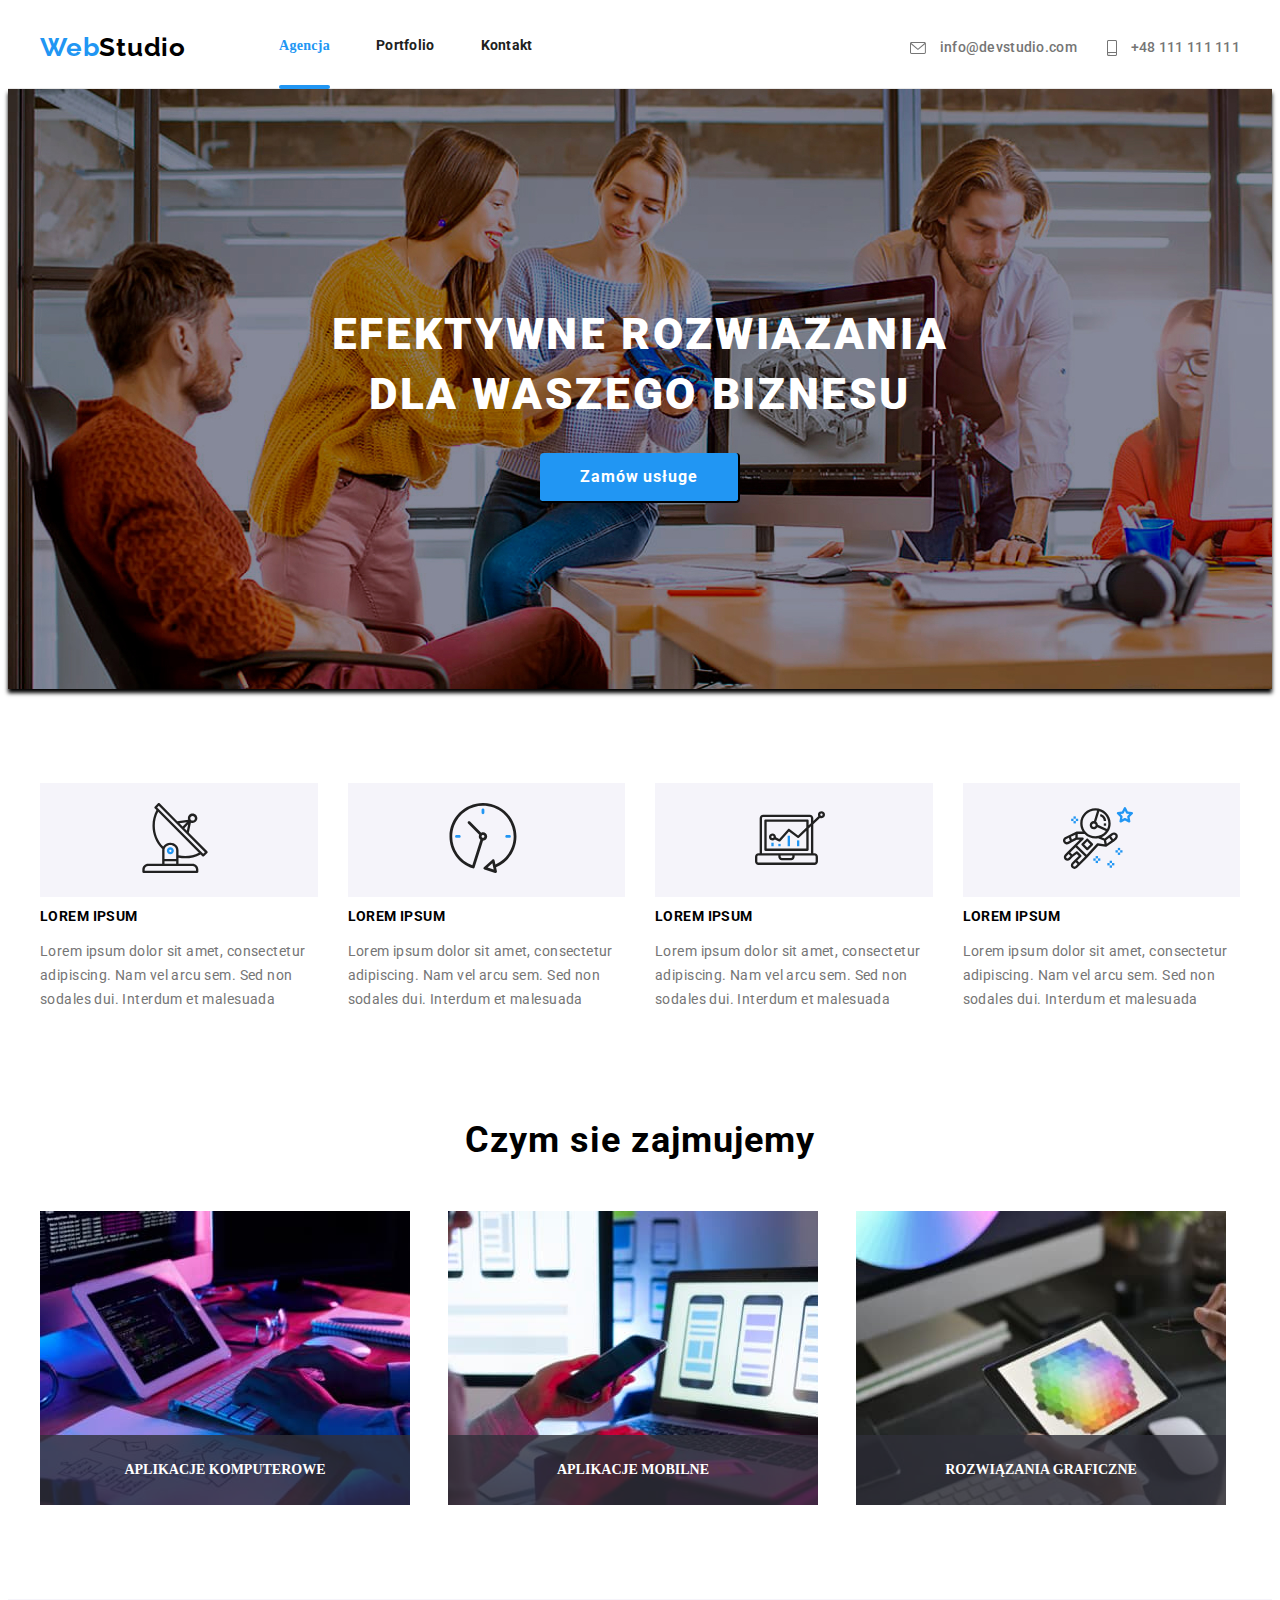
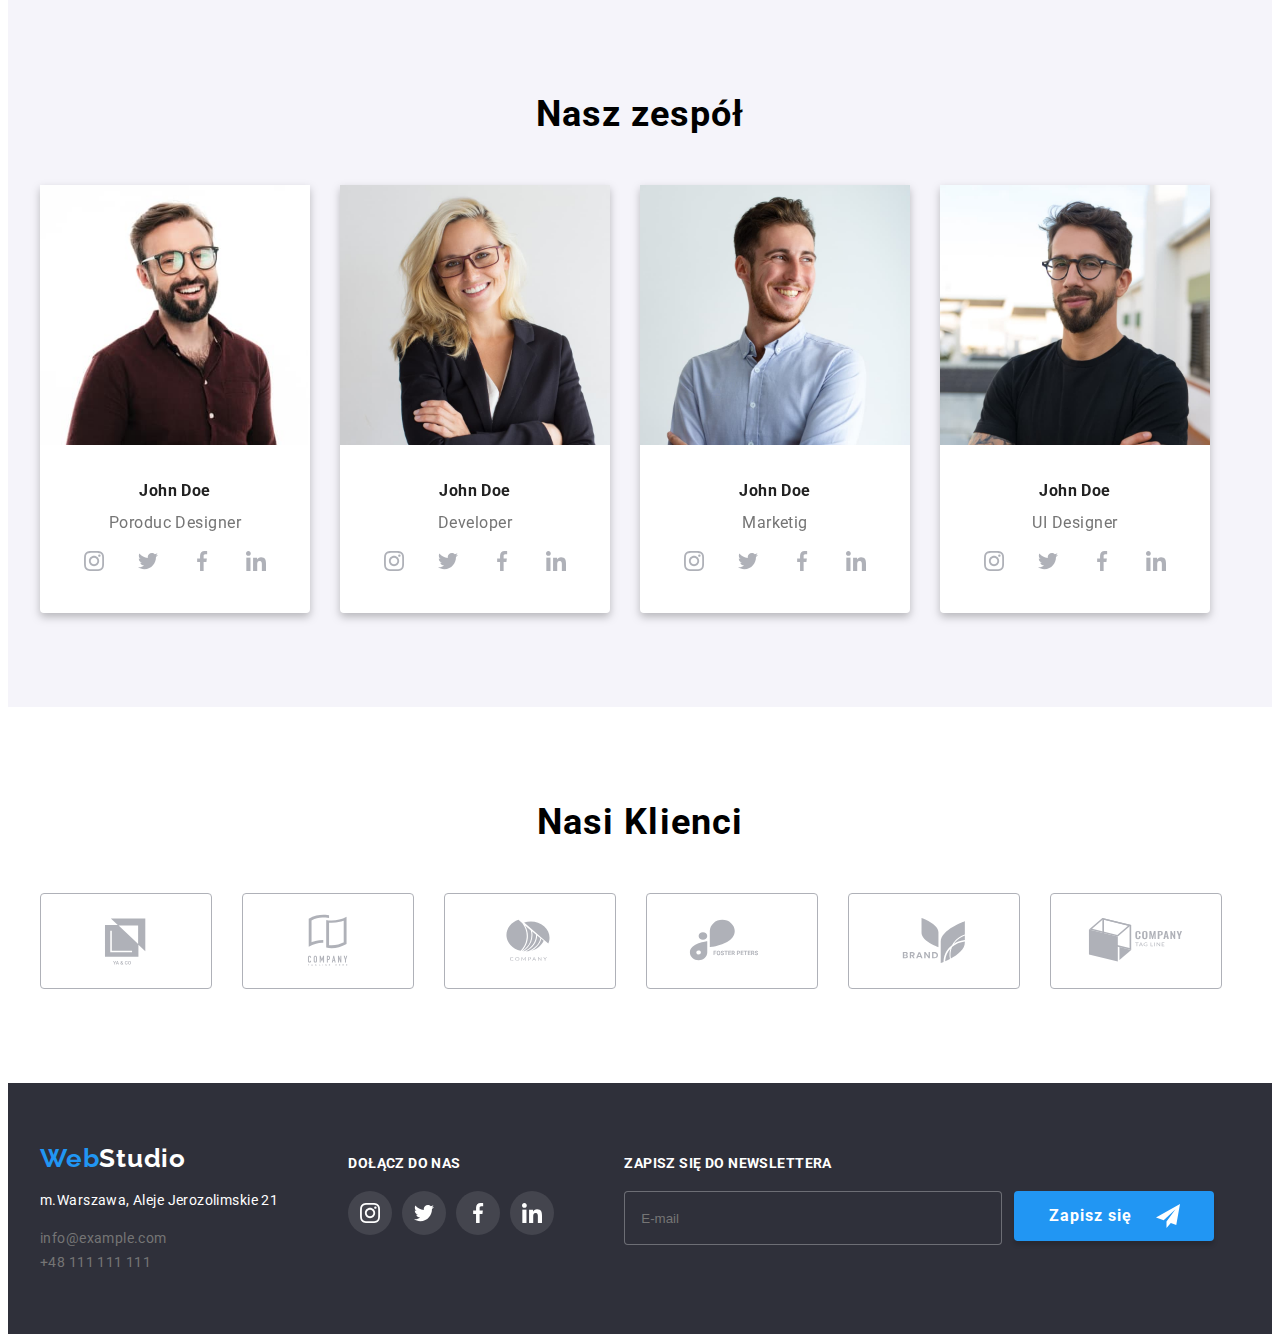
<file: index.html>
<!DOCTYPE html>
<html lang="en">
  <head>
    <meta charset="UTF-8" />
    <meta http-equiv="X-UA-Compatible" content="IE=edge" />
    <meta name="viewport" content="width=device-width, initial-scale=1.0" />
    <link href="css/main.min.css" rel="stylesheet" type="text/css" />
    <link rel="preconnect" href="https://fonts.googleapis.com" />
    <link rel="preconnect" href="https://fonts.gstatic.com" crossorigin />
    <link
      href="https://fonts.googleapis.com/css2?family=Raleway:wght@700&family=Roboto:wght@400;500;700;900&display=swap"
      rel="stylesheet"
    />
    <link rel="stylesheet" href="https://cdnjs.cloudflare.com/ajax/libs/modern-normalize/1.1.0/modern-normalize.min.css" integrity="sha512-wpPYUAdjBVSE4KJnH1VR1HeZfpl1ub8YT/NKx4PuQ5NmX2tKuGu6U/JRp5y+Y8XG2tV+wKQpNHVUX03MfMFn9Q==" crossorigin="anonymous" referrerpolicy="no-referrer" />


    <title>studio</title>
  </head>
  <body>
    <header>
      <nav class="flex-nav-container wrap">
        <div class="flex-nav">
          <span class="logo">Web</span><span class="logo2">Studio</span>
          <div class="link-nav">
            <div class="nav-button hoverable">
              <a class="link-active hoverable" href="index.html">Agencja</a>
            </div>
            <div class="nav-button hoverable">
              <a class="link hoverable" href="portfolio.html">Portfolio</a>
            </div>
            <div class="nav-button hoverable"><a class="link hoverable" href="#">Kontakt</a></div>
          </div>
        </div>

        <div>
          <div class="contact-nav">
            <div class="nav-button hoverable first">
              <svg class="icon-envelope" width="16" height="12">
                <use href="./images/icons.svg#icon-envelope"></use>
              </svg>
              <a class="link-contact hoverable" href="mailto:info@devstudio.com">info@devstudio.com</a>
            </div>
            <div class="nav-button hoverable">
              <svg class="icon-smartphone" width="10" height="16">
                <use href="./images/icons.svg#icon-smartphone"></use>
              </svg>
              <a class="link-contact hoverable">+48 111 111 111</a>
            </div>
          </div>
        </div>
      </nav>
    </header>

    <main>
      <section class="navigation wrap">
        <h1 class="container writing">
          EFEKTYWNE ROZWIAZANIA<br />
          DLA WASZEGO BIZNESU
        </h1>

        <button class="order button-open hoverable" type="button" data-modal-open>
          Zamów usługe
        </button>
      </section>

      <section class="section">
        <div class="container article wrap">
          <div>
            <div class="icon-padding">
              <svg class="icon-antenna-1" width="70" height="70">
                <use href="./images/icons.svg#icon-antenna-1"></use>
              </svg>
            </div>
            <h2 class="header">LOREM IPSUM</h2>
            <p class="text">
              Lorem ipsum dolor sit amet, consectetur adipiscing. Nam vel arcu sem. Sed non sodales
              dui. Interdum et malesuada
            </p>
          </div>

          <div>
            <div class="icon-padding">
              <svg class="icon-clock-1" width="70" height="70">
                <use href="./images/icons.svg#icon-clock-1"></use>
              </svg>
            </div>
            <h2 class="header">LOREM IPSUM</h2>
            <p class="text">
              Lorem ipsum dolor sit amet, consectetur adipiscing. Nam vel arcu sem. Sed non sodales
              dui. Interdum et malesuada
            </p>
          </div>

          <div>
            <div class="icon-padding">
              <svg class="icon-diagram-1" width="70" height="70">
                <use href="./images/icons.svg#icon-diagram-1"></use>
              </svg>
            </div>

            <h2 class="header">LOREM IPSUM</h2>
            <p class="text">
              Lorem ipsum dolor sit amet, consectetur adipiscing. Nam vel arcu sem. Sed non sodales
              dui. Interdum et malesuada
            </p>
          </div>

          <div>
            <div class="icon-padding">
              <svg class="icon-astronaut-1" width="70" height="70">
                <use href="./images/icons.svg#icon-astronaut-1"></use>
              </svg>
            </div>
            <h2 class="header">LOREM IPSUM</h2>
            <p class="text">
              Lorem ipsum dolor sit amet, consectetur adipiscing. Nam vel arcu sem. Sed non sodales
              dui. Interdum et malesuada
            </p>
          </div>
        </div>
      </section>

      <section class="foto">
        <div class="container wrap">
          <h2 class="section-header">Czym sie zajmujemy</h2>
          <div class="foto-flx-3">
            <picture class="activity">
              <img
                alt="someone writing on keyboard"
                src="./images/img(4).jpg"
                width="370"
                height="294"
              />
              <div class="activity__title-overlay">
                <p>APLIKACJE KOMPUTEROWE</p>
              </div>
            </picture>
            <picture class="activity">
              <img
                alt="someone use his phone near his laptop"
                src="./images/img(1).jpg"
                width="370"
                height="294"
              />
              <div class="activity__title-overlay">
                <p>APLIKACJE MOBILNE</p>
              </div>
            </picture>
            <picture class="activity">
              <img
                alt="someone looking at colour palette at his tablet"
                src="./images/img(5).jpg "
                width="370"
                height="294"
              />
              <div class="activity__title-overlay">
                <p>ROZWIĄZANIA GRAFICZNE</p>
              </div>
            </picture>
          </div>
        </div>
      </section>

      <section class="section foto2">
        <div class="container wrap">
          <h2 class="section-header">Nasz zespół</h2>
          <div class="foto2-flex-4">
            <article class="team-tile">
              <img alt="person on 1" src="./images/img.jpg" width="270" height="260" />
              <div class="team-tile__footer">
                <div class="team-tile__name">John Doe</div>
                <div class="team-tile__job">Poroduc Designer</div>
                <div class="social-container">
                  <a href="#" class="social-icon hoverable">
                    <svg class="icon-instagram-2" width="20" height="20">
                      <use href="./images/icons.svg#icon-instagram-2"></use>
                    </svg>
                  </a>
                  <a href="#" class="social-icon hoverable">
                    <svg class="icon-twitter-1" width="20" height="20">
                      <use href="./images/icons.svg#icon-twitter-1"></use>
                    </svg>
                  </a>
                  <a href="#" class="social-icon hoverable">
                    <svg class="icon-facebook-1" width="20" height="20">
                      <use href="./images/icons.svg#icon-facebook-1"></use>
                    </svg>
                  </a>
                  <a href="#" class="social-icon hoverable">
                    <svg class="icon-linkedin-1" width="20" height="20">
                      <use href="./images/icons.svg#icon-linkedin-1"></use>
                    </svg>
                  </a>
                </div>
              </div>
            </article>
            <article class="team-tile">
              <img alt="person on 2" src="./images/img(11).jpg" width="270" height="260" />
              <div class="team-tile__footer">
                <div class="team-tile__name">John Doe</div>
                <div class="team-tile__job">Developer</div>
                <div class="social-container">
                  <a href="#" class="social-icon hoverable">
                    <svg class="icon-instagram-2" width="20" height="20">
                      <use href="./images/icons.svg#icon-instagram-2"></use>
                    </svg>
                  </a>
                  <a href="#" class="social-icon hoverable">
                    <svg class="icon-twitter-1" width="20" height="20">
                      <use href="./images/icons.svg#icon-twitter-1"></use>
                    </svg>
                  </a>
                  <a href="#" class="social-icon hoverable">
                    <svg class="icon-facebook-1" width="20" height="20">
                      <use href="./images/icons.svg#icon-facebook-1"></use>
                    </svg>
                  </a>
                  <a href="#" class="social-icon hoverable">
                    <svg class="icon-linkedin-1" width="20" height="20">
                      <use href="./images/icons.svg#icon-linkedin-1"></use>
                    </svg>
                  </a>
                </div>
              </div>
            </article>

            <article class="team-tile">
              <img alt="person on.3" src="./images/img(2).jpg" width="270" height="260" />
              <div class="team-tile__footer">
                <div class="team-tile__name">John Doe</div>
                <div class="team-tile__job">Marketig</div>
                <div class="social-container">
                  <a href="#" class="social-icon hoverable">
                    <svg class="icon-instagram-2" width="20" height="20">
                      <use href="./images/icons.svg#icon-instagram-2"></use>
                    </svg>
                  </a>
                  <a href="#" class="social-icon hoverable">
                    <svg class="icon-twitter-1" width="20" height="20">
                      <use href="./images/icons.svg#icon-twitter-1"></use>
                    </svg>
                  </a>
                  <a href="#" class="social-icon hoverable">
                    <svg class="icon-facebook-1" width="20" height="20">
                      <use href="./images/icons.svg#icon-facebook-1"></use>
                    </svg>
                  </a>
                  <a href="#" class="social-icon hoverable">
                    <svg class="icon-linkedin-1" width="20" height="20">
                      <use href="./images/icons.svg#icon-linkedin-1"></use>
                    </svg>
                  </a>
                </div>
              </div>
            </article>
            <article class="team-tile">
              <img alt="person on.4" src="./images/img(3).jpg" width="270" height="260" />
              <div class="team-tile__footer">
                <div class="team-tile__name">John Doe</div>
                <div class="team-tile__job">UI Designer</div>
                <div class="social-container">
                  <a href="#" class="social-icon hoverable">
                    <svg class="icon-instagram-2" width="20" height="20">
                      <use href="./images/icons.svg#icon-instagram-2"></use>
                    </svg>
                  </a>
                  <a href="#" class="social-icon hoverable">
                    <svg class="icon-twitter-1" width="20" height="20">
                      <use href="./images/icons.svg#icon-twitter-1"></use>
                    </svg>
                  </a>
                  <a href="#" class="social-icon hoverable">
                    <svg class="icon-facebook-1" width="20" height="20">
                      <use href="./images/icons.svg#icon-facebook-1"></use>
                    </svg>
                  </a>
                  <a href="#" class="social-icon hoverable">
                    <svg class="icon-linkedin-1" width="20" height="20">
                      <use href="./images/icons.svg#icon-linkedin-1"></use>
                    </svg>
                  </a>
                </div>
              </div>
            </article>
          </div>
        </div>
      </section>

      <section class="section">
        <div class="container wrap">
          <div class="klient"><h2>Nasi Klienci</h2></div>
          <div class="clients-icons">
            <a href="#" class="client-icon hoverable">
              <svg class="icon-Logo-5" width="106" height="60">
                <use href="./images/icons.svg#icon-Logo-5"></use>
              </svg>
            </a>
            <a href="#" class="client-icon hoverable">
              <svg class="icon-Logo" width="106" height="60">
                <use href="./images/icons.svg#icon-Logo"></use>
              </svg>
            </a>
            <a href="#" class="client-icon hoverable">
              <svg class="icon-Logo-1" width="106" height="60">
                <use href="./images/icons.svg#icon-Logo-1"></use>
              </svg>
            </a>
            <a href="#" class="client-icon hoverable">
              <svg class="icon-Logo-2" width="106" height="60">
                <use href="./images/icons.svg#icon-Logo-2"></use>
              </svg>
            </a>
            <a href="#" class="client-icon hoverable">
              <svg class="icon-Logo-3" width="106" height="60">
                <use href="./images/icons.svg#icon-Logo-3"></use>
              </svg>
            </a>
            <a href="#" class="client-icon hoverable">
              <svg class="icon-Logo-4" width="106" height="60">
                <use href="./images/icons.svg#icon-Logo-4"></use>
              </svg>
            </a>
          </div>
        </div>
      </section>
    </main>
    <footer class="foter">
      <div class="container">
        <address class="font-style-normal">
          <span class="logo">Web</span><span class="logo3">Studio</span>
          <div class="data"><p>m.Warszawa, Aleje Jerozolimskie 21</p></div>
          <a class="link-contact-end" href="mailto:info@example.com">info@example.com</a> <br />
          <a class="link-contact-end" href="tel.+48111111111">+48 111 111 111</a>
        </address>
        <div class="join-us">
          <div class="join-text">DOŁĄCZ DO NAS</div>
          <div class="social-container">
            <a href="#" class="social-icon in-footer hoverable">
              <svg class="icon-instagram-2" width="20" height="20">
                <use href="./images/icons.svg#icon-instagram-2"></use>
              </svg>
            </a>
            <a href="#" class="social-icon in-footer hoverable">
              <svg class="icon-twitter-1" width="20" height="20">
                <use href="./images/icons.svg#icon-twitter-1"></use>
              </svg>
            </a>
            <a href="#" class="social-icon in-footer hoverable">
              <svg class="icon-facebook-1" width="20" height="20">
                <use href="./images/icons.svg#icon-facebook-1"></use>
              </svg>
            </a>
            <a href="#" class="social-icon in-footer hoverable">
              <svg class="icon-linkedin-1" width="20" height="20">
                <use href="./images/icons.svg#icon-linkedin-1"></use>
              </svg>
            </a>
          </div>
        </div>
        <div class="newslettera-container">
          <div class="newslettera-text join-text">ZAPISZ SIĘ DO NEWSLETTERA</div>
          <div class="newslettera">
            <form>
              <div class="newsletter-input">
                <label>
                  <input class="input-email" type="text" name="email" placeholder="E-mail" />
                </label>
                <button class="submit-email" type="submit">
                  Zapisz się
                  <svg class="icon-icon-send" width="24" height="24">
                    <use href="./images/icons.svg#icon-icon-send"></use>
                  </svg>
                </button>
              </div>
            </form>
          </div>
        </div>
      </div>
    </footer>
    <div class="backdrop is-hidden" data-modal>
      <div class="contact-modal__container">
        <button class="contact-modal__close" data-modal-close>
          <svg class="icon-close-black-18dp-2-1" width="30" height="30">
            <use href="./images/icons.svg#icon-close-black-18dp-2-1"></use>
          </svg>
        </button>
        <h2 class="contact-modal__header">Zostaw swoje dane w formularzu poniżej</h2>
        <form class="contact-modal__form">
          <label>
            <div class="contact-modal__label-name">Imie</div>

            <input id="name-input" type="text" name="name" />
          </label>
          <label>
            <div class="contact-modal__label-name">Telefon</div>

            <input id="phone-input" type="text" name="phone-number" />
          </label>
          <label>
            <div class="contact-modal__label-name">Email</div>

            <input id="email-input" type="text" name="email" />
          </label>
          <label>
            <div class="contact-modal__label-name">Komentarz</div>
            <textarea
              class="contact-modal__textarea"
              rows="5"
              name="commit"        
              placeholder="Wprowadź tekst"
            ></textarea>
          </label>
          <label>
            <div class="contact-modal__checkbox-container">
              <input id="checkbox-input" type="checkbox" name="oswiadczam" />
              <span>
                Oświadczam iż akceptuje <a> Regulamin </a> i <a> Politykę Prywatności </a>
              </span>
            </div>
          </label>
          <div class="contact-modal_submit-container">
            <button class="contact-modal_submit-button" type="submit">Wyślij</button>
          </div>
        </form>
      </div>
    </div>
    <script src="./js/modal.js"></script>
  </body>
</html>
</file>
<file: css/main.min.css>
.activity{position:relative;overflow:hidden}.activity .activity__title-overlay{display:-webkit-box;display:-ms-flexbox;display:flex;-webkit-box-pack:center;-ms-flex-pack:center;justify-content:center;-webkit-box-align:center;-ms-flex-align:center;align-items:center;position:absolute;bottom:0;left:0;width:370px;height:70px;background-color:rgba(47,48,58,.8);color:#fff;font-weight:700;font-size:14px;line-height:16.41px;letter-spacing:0,3em}.team-tile{background-color:var(--white);-webkit-filter:drop-shadow(0px 4px 4px rgba(0, 0, 0, 0.25));filter:drop-shadow(0px 4px 4px rgba(0, 0, 0, 0.25));border-radius:0px 0px 4px 4px}.team-tile__footer{display:-webkit-box;display:-ms-flexbox;display:flex;-webkit-box-orient:vertical;-webkit-box-direction:normal;-ms-flex-direction:column;flex-direction:column;-webkit-box-align:center;-ms-flex-align:center;align-items:center;-webkit-box-pack:center;-ms-flex-pack:center;justify-content:center;padding:30px 0}.team-tile__footer .team-tile__name{font-family:Roboto;color:var(--black-text);font-weight:bold;font-size:16px;line-height:2;letter-spacing:.03em}.team-tile__footer .team-tile__job{font-family:roboto;color:var(--grey-heading);font-weight:400;font-size:16px;line-height:2;letter-spacing:.03em}.social-icon{height:44px;width:44px;border-radius:50%;display:-webkit-box;display:-ms-flexbox;display:flex;-webkit-box-pack:center;-ms-flex-pack:center;justify-content:center;-webkit-box-align:center;-ms-flex-align:center;align-items:center;cursor:pointer}.social-icon.in-footer{background-color:rgba(255,255,255,.1);--color4: var(--white)}.social-icon:hover,.social-icon:focus{background-color:var(--blue);--color4: var(--white)}.contact-modal__container{position:absolute;width:528px;min-height:581px;top:50%;left:50%;background-color:#fff;-webkit-box-shadow:0px 1px 3px rgba(0,0,0,.12),0px 0px 2px 1px rgba(0,0,0,.2);box-shadow:0px 1px 3px rgba(0,0,0,.12),0px 0px 2px 1px rgba(0,0,0,.2);border-radius:4px;padding:40px;-webkit-transform:translate(-50%, -50%) scale(1);transform:translate(-50%, -50%) scale(1);-webkit-transition-property:-webkit-transform;transition-property:-webkit-transform;transition-property:transform;transition-property:transform, -webkit-transform;-webkit-transition-duration:1s;transition-duration:1s;-webkit-transition-timing-function:ease;transition-timing-function:ease}.contact-modal__close{position:absolute;top:8px;right:8px;font-weight:bold;display:-webkit-box;display:-ms-flexbox;display:flex;-webkit-box-pack:center;-ms-flex-pack:center;justify-content:center;font-size:19px;border-radius:50%;line-height:22px;height:30px;width:30px;background-color:var(--white-color);border:1px solid rgba(0,0,0,.1);cursor:pointer}.contact-modal__header{font-family:Roboto;font-size:20px;font-weight:700;line-height:23px;letter-spacing:.03em;text-align:center}.contact-modal__form input{width:100%;padding:12px 12px 12px 42px;border-radius:4px;background-size:18px 18px;background-repeat:no-repeat;background-position:12px;margin-bottom:10px;border:1px solid rgba(33,33,33,.2)}.contact-modal__form .contact-modal__label-name{color:#757575;font-family:Roboto;font-size:12px;font-weight:400;line-height:14px;letter-spacing:.01em;text-align:left;margin-bottom:4px}.contact-modal__form .contact-modal__textarea{width:100%;padding:12px;resize:none;border:1px solid rgba(33,33,33,.2)}.contact-modal__form .contact-modal__checkbox-container{display:-webkit-box;display:-ms-flexbox;display:flex;-webkit-box-pack:center;-ms-flex-pack:center;justify-content:center;-webkit-box-align:center;-ms-flex-align:center;align-items:center;margin-bottom:30px;font-family:Roboto;font-size:14px;font-weight:400;line-height:24px;letter-spacing:.03em;text-align:left;margin-bottom:30px;margin-top:20px}.contact-modal__form .contact-modal__checkbox-container #checkbox-input{height:15px;width:15px;padding:unset;border-radius:1px;margin-bottom:0;margin-right:7px;border:1px solid #000}.contact-modal__form .contact-modal__checkbox-container #checkbox-input:checked{background-image:url("data:image/svg+xml;charset=UTF-8,%3csvg xmlns='http://www.w3.org/2000/svg' viewBox='0 0 32 32' %3e%3cpath fill='%232196f3' style='fill: var(--color2, %232196f3)' d='M4 1h24c2.209 0 4 1.791 4 4v22c0 2.209-1.791 4-4 4h-24c-2.209 0-4-1.791-4-4v-22c0-2.209 1.791-4 4-4z'%3e%3c/path%3e%3cpath fill='%23fff' style='fill: var(--color1, %23fff); stroke: var(--color1, %23fff)' stroke='%23fff' stroke-linejoin='miter' stroke-linecap='butt' stroke-miterlimit='4' stroke-width='0.4' d='M7.914 16.503l-0.138-0.131-2.067 1.958 7.282 6.947 15.298-14.594-2.053-1.959-13.245 12.623-5.077-4.844z'%3e%3c/path%3e%3c/svg%3e");background-repeat:no-repeat;background-size:cover;background-position:center;-webkit-appearance:none;-moz-appearance:none;appearance:none;border:0;border-radius:1px}.contact-modal__form .contact-modal__checkbox-container span a{color:var(--blue);text-decoration:underline;cursor:pointer}.contact-modal__form #name-input{background-image:url("data:image/svg+xml;charset=UTF-8,%3csvg xmlns='http://www.w3.org/2000/svg' viewBox='0 0 32 32' %3e%3cpath d='M16 16c2.947 0 5.333-2.387 5.333-5.333s-2.387-5.333-5.333-5.333c-2.947 0-5.333 2.387-5.333 5.333s2.387 5.333 5.333 5.333zM16 18.667c-3.56 0-10.667 1.787-10.667 5.333v1.333c0 0.733 0.6 1.333 1.333 1.333h18.667c0.733 0 1.333-0.6 1.333-1.333v-1.333c0-3.547-7.107-5.333-10.667-5.333z'%3e%3c/path%3e%3c/svg%3e")}.contact-modal__form #name-input:focus{background-image:url("data:image/svg+xml;charset=UTF-8,%3csvg xmlns='http://www.w3.org/2000/svg' viewBox='0 0 32 32' %3e%3cpath fill='%232196f3' d='M16 16c2.947 0 5.333-2.387 5.333-5.333s-2.387-5.333-5.333-5.333c-2.947 0-5.333 2.387-5.333 5.333s2.387 5.333 5.333 5.333zM16 18.667c-3.56 0-10.667 1.787-10.667 5.333v1.333c0 0.733 0.6 1.333 1.333 1.333h18.667c0.733 0 1.333-0.6 1.333-1.333v-1.333c0-3.547-7.107-5.333-10.667-5.333z'%3e%3c/path%3e%3c/svg%3e")}.contact-modal__form #phone-input{background-image:url("data:image/svg+xml;charset=UTF-8,%3csvg xmlns='http://www.w3.org/2000/svg' viewBox='0 0 32 32' %3e%3cpath d='M24.882 19.773l-3.268-0.373c-0.785-0.090-1.557 0.18-2.11 0.733l-2.367 2.367c-3.641-1.853-6.626-4.825-8.478-8.478l2.38-2.38c0.553-0.553 0.823-1.325 0.733-2.11l-0.373-3.242c-0.154-1.299-1.248-2.277-2.56-2.277h-2.226c-1.454 0-2.663 1.209-2.573 2.663 0.682 10.987 9.469 19.761 20.443 20.443 1.454 0.090 2.663-1.119 2.663-2.573v-2.226c0.013-1.3-0.965-2.393-2.264-2.547z'%3e%3c/path%3e%3c/svg%3e")}.contact-modal__form #phone-input:focus{background-image:url("data:image/svg+xml;charset=UTF-8,%3csvg xmlns='http://www.w3.org/2000/svg' viewBox='0 0 32 32' %3e%3cpath fill='%232196f3' d='M24.882 19.773l-3.268-0.373c-0.785-0.090-1.557 0.18-2.11 0.733l-2.367 2.367c-3.641-1.853-6.626-4.825-8.478-8.478l2.38-2.38c0.553-0.553 0.823-1.325 0.733-2.11l-0.373-3.242c-0.154-1.299-1.248-2.277-2.56-2.277h-2.226c-1.454 0-2.663 1.209-2.573 2.663 0.682 10.987 9.469 19.761 20.443 20.443 1.454 0.090 2.663-1.119 2.663-2.573v-2.226c0.013-1.3-0.965-2.393-2.264-2.547z'%3e%3c/path%3e%3c/svg%3e")}.contact-modal__form #email-input{background-image:url("data:image/svg+xml;charset=UTF-8,%3csvg xmlns='http://www.w3.org/2000/svg' viewBox='0 0 32 32' %3e%3cpath d='M26.667 5.333h-21.333c-1.467 0-2.653 1.2-2.653 2.667l-0.013 16c0 1.467 1.2 2.667 2.667 2.667h21.333c1.467 0 2.667-1.2 2.667-2.667v-16c0-1.467-1.2-2.667-2.667-2.667zM26.133 11l-9.427 5.893c-0.427 0.267-0.987 0.267-1.413 0l-9.427-5.893c-0.333-0.213-0.533-0.573-0.533-0.96 0-0.893 0.973-1.427 1.733-0.96l8.933 5.587 8.933-5.587c0.76-0.467 1.733 0.067 1.733 0.96 0 0.387-0.2 0.747-0.533 0.96z'%3e%3c/path%3e%3c/svg%3e")}.contact-modal__form #email-input:focus{background-image:url("data:image/svg+xml;charset=UTF-8,%3csvg xmlns='http://www.w3.org/2000/svg' viewBox='0 0 32 32' %3e%3cpath fill='%232196f3' d='M26.667 5.333h-21.333c-1.467 0-2.653 1.2-2.653 2.667l-0.013 16c0 1.467 1.2 2.667 2.667 2.667h21.333c1.467 0 2.667-1.2 2.667-2.667v-16c0-1.467-1.2-2.667-2.667-2.667zM26.133 11l-9.427 5.893c-0.427 0.267-0.987 0.267-1.413 0l-9.427-5.893c-0.333-0.213-0.533-0.573-0.533-0.96 0-0.893 0.973-1.427 1.733-0.96l8.933 5.587 8.933-5.587c0.76-0.467 1.733 0.067 1.733 0.96 0 0.387-0.2 0.747-0.533 0.96z'%3e%3c/path%3e%3c/svg%3e")}.contact-modal__form .contact-modal_submit-container{display:-webkit-box;display:-ms-flexbox;display:flex;-webkit-box-pack:center;-ms-flex-pack:center;justify-content:center}.contact-modal__form .contact-modal_submit-container .contact-modal_submit-button{background-color:#2196f3;height:50px;width:200px;font-family:Roboto;font-size:16px;font-weight:700;line-height:30px;letter-spacing:.06em;text-align:center;color:#fff;-webkit-box-shadow:0px 4px 4px rgba(0,0,0,.15);box-shadow:0px 4px 4px rgba(0,0,0,.15);border-radius:4px;border:0;display:-webkit-box;display:-ms-flexbox;display:flex;-webkit-box-align:center;-ms-flex-align:center;align-items:center;-webkit-box-pack:center;-ms-flex-pack:center;justify-content:center;cursor:pointer;margin-left:12px}.wrap{max-width:1200px;margin:0 auto}:focus-visible{outline:1px auto var(--blue)}.hoverable{-webkit-transition-property:color,background-color,-webkit-box-shadow;transition-property:color,background-color,-webkit-box-shadow;transition-property:color,background-color,box-shadow;transition-property:color,background-color,box-shadow,-webkit-box-shadow;-webkit-transition-timing-function:cubic-bezier(0.4, 0, 0.2, 1);transition-timing-function:cubic-bezier(0.4, 0, 0.2, 1);-webkit-transition-duration:250ms;transition-duration:250ms}.foto{background-color:var(--white);padding-bottom:94px}.section{padding-top:94px;padding-bottom:94px}.section-header{margin-top:0;margin-bottom:50px}.container{width:1200px}.foto-flx-3{display:-webkit-box;display:-ms-flexbox;display:flex;gap:38px}.flex-nav-container{display:-webkit-box;display:-ms-flexbox;display:flex;-webkit-box-pack:justify;-ms-flex-pack:justify;justify-content:space-between;-webkit-box-align:center;-ms-flex-align:center;align-items:center;padding:24px 0 25px 0}header{border-bottom:1px #ececec solid}footer .container{display:-webkit-box;display:-ms-flexbox;display:flex;padding:60px 0;gap:70px}footer .join-text{color:#fff;font-family:Roboto;font-size:14px;font-weight:700;line-height:16px;letter-spacing:.03em;text-align:left;padding-bottom:20px}.join-us,.newslettera-container{display:-webkit-box;display:-ms-flexbox;display:flex;-webkit-box-orient:vertical;-webkit-box-direction:normal;-ms-flex-direction:column;flex-direction:column;padding-top:12px}.clients-icons{display:-webkit-box;display:-ms-flexbox;display:flex;gap:30px;cursor:pointer}.client-icon{display:-webkit-box;display:-ms-flexbox;display:flex;-webkit-box-pack:center;-ms-flex-pack:center;justify-content:center;-webkit-box-align:center;-ms-flex-align:center;align-items:center;padding:17px 32px;border-radius:4px;border:1px solid #afb1b8}.client-icon:focus,.client-icon:hover{border:1px solid var(--blue)}.client-icon:focus,.client-icon:hover{--color1: var(--blue);--color4: var(--blue)}.client-icon:focus,.client-icon:hover svg{--color1: var(--blue);--color4: var(--blue)}.img-footer-border{border:#ececec solid 1px;border-top:0px;padding:20px 24px}.flex-nav{display:-webkit-box;display:-ms-flexbox;display:flex;-webkit-box-align:center;-ms-flex-align:center;align-items:center}.link-nav{color:#212121;display:-webkit-box;display:-ms-flexbox;display:flex;list-style:none;padding:0;gap:46px;margin-left:93px}.link-nav .link{color:var(--black-text);font-family:Roboto;font-size:14px;font-weight:bold;line-height:16px;letter-spacing:.02em;text-align:left}.contact-nav{display:-webkit-box;display:-ms-flexbox;display:flex;list-style:none}.contact-nav .first{margin-right:30px}.foto2-flex-4{display:-webkit-box;display:-ms-flexbox;display:flex;gap:30px}:root{--black: #000000;--blue: #2196f3;--blac-section: #2f303a;--grey-heading: #757575;--black-text: #212121;--white: #ffffff;--grey-light: #f5f4fa;--grey-dark: #e5e5e5;--grey: #ececec}.header{display:-webkit-box;display:-ms-flexbox;display:flex;-webkit-box-orient:horizontal;-webkit-box-direction:normal;-ms-flex-direction:row;flex-direction:row;-ms-flex-wrap:wrap;flex-wrap:wrap}.logo{color:var(--blue);font-family:raleway;font-weight:700;font-size:26px;line-height:30.52px;letter-spacing:.03em}.logo2{color:var(--black);font-family:raleway;font-weight:700;font-size:26px;line-height:30.52px;letter-spacing:.03em}.logo3{color:var(--white);font-family:raleway;font-weight:700;font-size:26px;line-height:30.52px;letter-spacing:.03em}.link{color:var(--black);font-family:roboto;font-weight:500;font-size:14px;line-height:16.41px;letter-spacing:.02em;text-decoration:none;cursor:pointer}.link-active{text-decoration:none;font-style:normal;font-weight:bold;font-size:14px;line-height:16px;letter-spacing:.02em;color:var(--blue)}.link:hover,.link:focus{color:#2196f3}.link-active::after{content:"";height:4px;display:block;width:100%;background-color:var(--blue);border-radius:2px;position:relative;top:31px}.link-contact{color:var(--grey-heading);text-decoration:none;font-family:Roboto;font-size:14px;font-weight:500;line-height:16.41px;letter-spacing:.02em;cursor:pointer}.link-contact-end{color:var(--grey-heading);text-decoration:none;font-family:Roboto;font-size:14px;font-weight:400;line-height:24px;letter-spacing:.03em;cursor:pointer}.order{font-family:roboto;font-weight:700;font-size:16px;line-height:30px;letter-spacing:.06em;color:var(--white);cursor:pointer;width:200px;height:50px;border-top:430px;border-left:700px;border-radius:4px;background-color:var(--blue)}.navigation{font-family:roboto;font-weight:500;font-size:16px;line-height:26px;letter-spacing:.03em;height:600px;background-color:var(--blac-section);color:var(--white);-webkit-box-align:center;-ms-flex-align:center;align-items:center;display:-webkit-box;display:-ms-flexbox;display:flex;-webkit-box-pack:center;-ms-flex-pack:center;justify-content:center;-webkit-box-orient:vertical;-webkit-box-direction:normal;-ms-flex-direction:column;flex-direction:column}.article{display:-webkit-box;display:-ms-flexbox;display:flex;gap:30px}.header{display:-webkit-box;display:-ms-flexbox;display:flex}.text{display:-webkit-box;display:-ms-flexbox;display:flex}.list{list-style-type:none}.list button{background-color:#f5f4fa;border-radius:4px;border:0;font-style:normal;font-family:"roboto";font-weight:bold;font-size:16px;line-height:26px;letter-spacing:.03em;padding:6px 22px}.navigation-portfolio button:hover,.navigation-portfolio button:focus{color:#fff;background-color:var(--blue);cursor:pointer}.social-container{display:-webkit-box;display:-ms-flexbox;display:flex;gap:10px}.nav-button:hover,.nav-button:focus{color:var(--blue);cursor:pointer}.nav-button:hover .link,.nav-button:focus .link{color:var(--blue);cursor:pointer}.nav-button:hover svg,.nav-button:focus svg{--color1: var(--blue);--color2: var(--blue);cursor:pointer}.order button{width:200px;height:50px;top:430px;left:700px;border-radius:4px;border-width:0px}.navigation button:hover,.navigation button:focus{color:#fff;background-color:var(--blue);cursor:pointer}.writing{font-family:roboto;font-weight:900;font-size:44px;line-height:60px;letter-spacing:.06em;text-align:center;text-transform:uppercase}.header{font-family:roboto;font-weight:700;font-size:14px;line-height:16.41px;letter-spacing:.03em}.text{color:#757575;font-family:roboto;font-weight:400;font-size:14px;line-height:24px;letter-spacing:.03em}.foto h2{font-family:roboto;font-weight:700;font-size:36px;line-height:42.19px;letter-spacing:.03em;text-align:center}.foto2 h2{font-family:roboto;font-weight:700;font-size:36px;line-height:42.19px;letter-spacing:.03em;text-align:center}.foto2{background-color:var(--grey-light)}.foto article{background-color:var(--grey-dark)}.titleimg{font-family:Roboto;color:var(--black-text);font-weight:bold;font-size:16px;line-height:2;letter-spacing:.03em}.catalog{font-family:roboto;color:var(--grey-heading);font-weight:400;font-size:16px;line-height:2;letter-spacing:.03em}.data{color:var(--white);font-family:roboto;font-weight:400;font-size:14px;line-height:24px;letter-spacing:.03em}.tiles{display:-webkit-box;display:-ms-flexbox;display:flex;gap:30px}.portfolio-flex{-ms-flex-wrap:wrap;flex-wrap:wrap}.portfolio-foto{display:-webkit-box;display:-ms-flexbox;display:flex;-webkit-box-orient:vertical;-webkit-box-direction:normal;-ms-flex-direction:column;flex-direction:column}.portfolio-foto:hover{-webkit-box-shadow:0px 4px 4px 0px rgba(0,0,0,.2509803922);box-shadow:0px 4px 4px 0px rgba(0,0,0,.2509803922);cursor:pointer}.menu-flex{display:-webkit-box;display:-ms-flexbox;display:flex;-ms-flex-wrap:wrap;flex-wrap:wrap;-webkit-box-pack:center;-ms-flex-pack:center;justify-content:center;gap:8px;margin-bottom:50px}.foter{background-color:var(--blac-section);font-style:normal;display:-webkit-box;display:-ms-flexbox;display:flex;-webkit-box-pack:center;-ms-flex-pack:center;justify-content:center}.contact-nav{color:var(--grey-heading)}.font-style-normal{font-style:normal}.icon-envelope{fill:currentColor;vertical-align:middle;margin-right:10px}.icon-smartphone{vertical-align:middle;margin-right:10px}.icon-padding{padding:20px 100px;background-color:var(--grey-light)}.navigation{background-color:var(--blac-section);background-image:url("../images/Img (8).jpg");-webkit-box-shadow:0px 4px 4px #000;box-shadow:0px 4px 4px #000;max-width:1600px}.social{text-align:center}.klient h2{font-family:roboto;font-weight:700;font-size:36px;line-height:42.19px;letter-spacing:.03em;text-align:center;margin:0 0 50px 0}.social-media{font-weight:700;font-size:14px;line-height:16px;letter-spacing:.03em;text-transform:uppercase;color:#fff}.box{position:relative;overflow:hidden;width:370px;height:294px}.portfolio-foto:hover .portfolio-foto-overlay,.portfolio-foto:focus .portfolio-foto-overlay{-webkit-transform:translatex(0);transform:translatex(0)}.portfolio-foto-overlay{position:absolute;background-color:rgba(33,150,243,.9);top:0;left:0;width:100%;height:100%;display:-webkit-box;display:-ms-flexbox;display:flex;-webkit-box-align:center;-ms-flex-align:center;align-items:center;-webkit-transition-timing-function:cubic-bezier(0.4, 0, 0.2, 1);transition-timing-function:cubic-bezier(0.4, 0, 0.2, 1);-webkit-transform:translateY(100%);transform:translateY(100%);-webkit-transition-duration:250ms;transition-duration:250ms;-webkit-transition-timing-function:ease;transition-timing-function:ease}.portfolio-foto-overlay>p{color:#fff;font-family:Roboto;font-size:18px;font-weight:400;line-height:28px;letter-spacing:.03em;text-align:left;margin-left:24px;margin-right:24px}img{display:block}.is-hidden{pointer-events:none;visibility:hidden;opacity:0;-webkit-transition-delay:500ms;transition-delay:500ms}.backdrop{background-color:rgba(0,0,0,.2);position:fixed;top:0;left:0;width:100%;height:100%}.is-hidden .contact-modal_container{-webkit-transform:translate(-50%, -50%) scale(0.25);transform:translate(-50%, -50%) scale(0.25)}.submit-email{background-color:#2196f3;height:50px;width:200px;font-family:Roboto;font-size:16px;font-weight:700;line-height:30px;letter-spacing:.06em;text-align:center;color:#fff;-webkit-box-shadow:0px 4px 4px rgba(0,0,0,.15);box-shadow:0px 4px 4px rgba(0,0,0,.15);border-radius:4px;border:0;display:-webkit-box;display:-ms-flexbox;display:flex;-webkit-box-align:center;-ms-flex-align:center;align-items:center;-webkit-box-pack:center;-ms-flex-pack:center;justify-content:center;cursor:pointer;margin-left:12px}.newsletter-input{display:-webkit-box;display:-ms-flexbox;display:flex}.icon-icon-send{margin-left:24px}.input-email{height:50px;width:358px;left:890px;top:2765px;border-radius:4px;background-color:#2f303a;color:#fff;border:1px solid rgba(255,255,255,.3);padding-left:16px}/*# sourceMappingURL=main.min.css.map */
</file>
